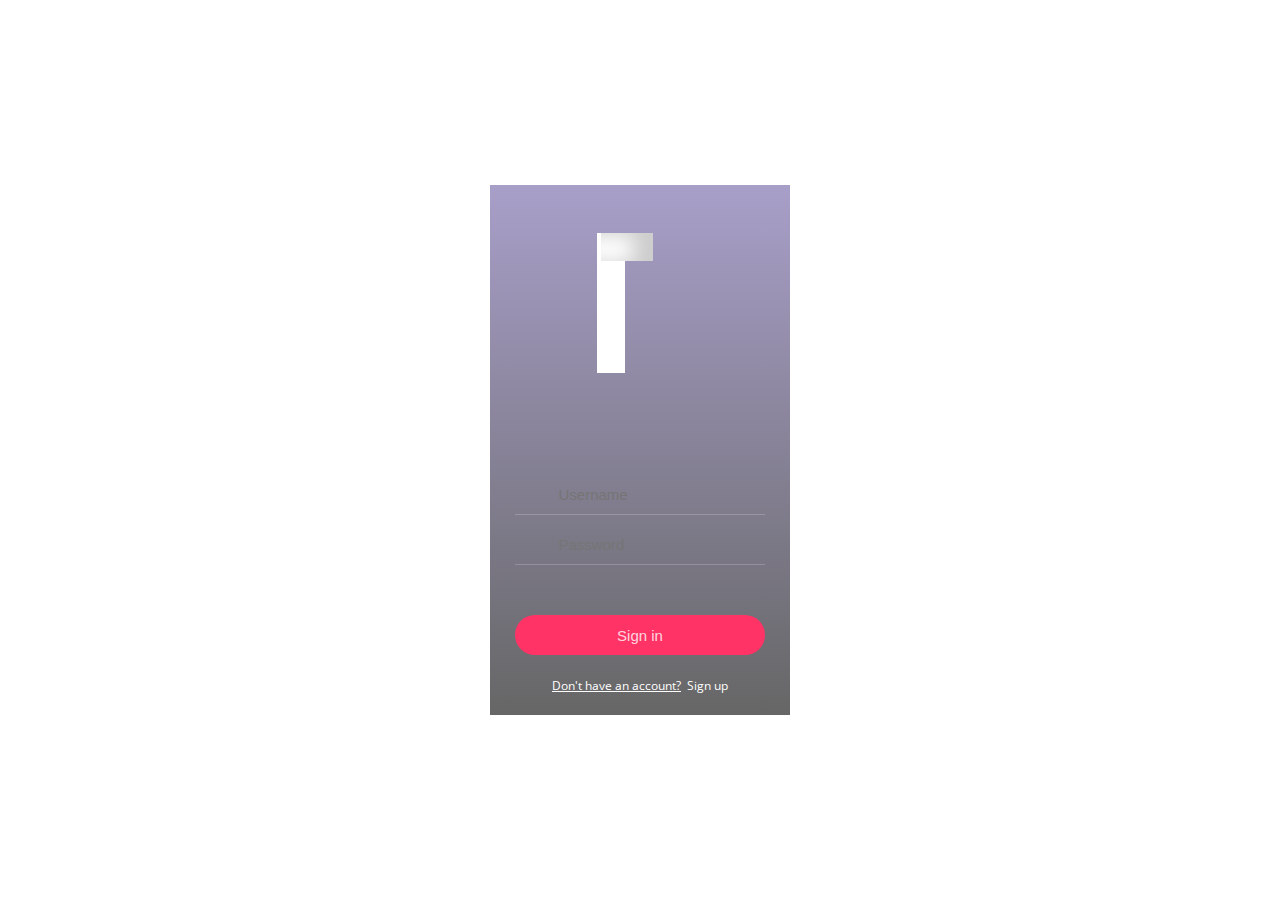
<file: test login/index.html>
<!DOCTYPE html>
<html >
<head>
  <meta charset="UTF-8">
  <title>Login/Logout animation concept</title>
  <meta name="viewport" content="width=device-width, initial-scale=1, user-scalable=yes">
  
  <link rel='stylesheet prefetch' href='https://fonts.googleapis.com/css?family=Open+Sans'>

      <link rel="stylesheet" href="css/style.css">

  
</head>
<body>
  <div class="cont">
  <div class="demo">
    <div class="login">
      <div class="login__check"></div>
      <div class="login__form">
        <div class="login__row">
          <svg class="login__icon name svg-icon" viewBox="0 0 20 20">
            <path d="M0,20 a10,8 0 0,1 20,0z M10,0 a4,4 0 0,1 0,8 a4,4 0 0,1 0,-8" />
          </svg>
          <input type="text" class="login__input name" placeholder="Username" required autofocus/>
        </div>
        <div class="login__row">
          <svg class="login__icon pass svg-icon" viewBox="0 0 20 20">
            <path d="M0,20 20,20 20,8 0,8z M10,13 10,16z M4,8 a6,8 0 0,1 12,0" />
          </svg>
          <input type="password" class="login__input pass" placeholder="Password" required/>
        </div>
        <button type="button" class="login__submit">Sign in</button>
        <p class="login__signup"><a href="https://www.soccersuck.com">Don't have an account?</a>&nbsp;&nbsp;<a>Sign up</a></p>
      </div>
    </div>
    
</body>
</html>
</file>
<file: test login/css/style.css>
*, *:before, *:after {
  box-sizing: border-box;
  margin: 0;
  padding: 0;
}

html, body {
  font-size: 62.5%;
  height: 100%;
  overflow: hidden;
}
@media (max-width: 768px) {
  html, body {
    font-size: 50%;
  }
}

svg {
  display: inline-block;
  width: 2rem;
  height: 2rem;
  overflow: visible;
}

.svg-icon {
  cursor: pointer;
}
.svg-icon path {
  stroke: rgba(255, 255, 255, 0.9);
  fill: none;
  stroke-width: 1;
}

input, button {
  outline: none;
  border: none;
}

.cont {
  position: relative;
  height: 100%;
  background-image: url("https://s3-us-west-2.amazonaws.com/s.cdpn.io/142996/slider-2.jpg");
  background-size: cover;
  overflow: auto;
  font-family: "Open Sans", Helvetica, Arial, sans-serif;
}

.demo {
  position: absolute;
  top: 50%;
  left: 50%;
  margin-left: -15rem;
  margin-top: -26.5rem;
  width: 30rem;
  height: 53rem;
  overflow: hidden;
}

.login {
  position: relative;
  height: 100%;
  background: -webkit-linear-gradient(top, rgba(146, 135, 187, 0.8) 0%, rgba(0, 0, 0, 0.6) 100%);
  background: linear-gradient(to bottom, rgba(146, 135, 187, 0.8) 0%, rgba(0, 0, 0, 0.6) 100%);
  -webkit-transition: opacity 0.1s, -webkit-transform 0.3s cubic-bezier(0.17, -0.65, 0.665, 1.25);
  transition: opacity 0.1s, -webkit-transform 0.3s cubic-bezier(0.17, -0.65, 0.665, 1.25);
  transition: opacity 0.1s, transform 0.3s cubic-bezier(0.17, -0.65, 0.665, 1.25);
  transition: opacity 0.1s, transform 0.3s cubic-bezier(0.17, -0.65, 0.665, 1.25), -webkit-transform 0.3s cubic-bezier(0.17, -0.65, 0.665, 1.25);
  -webkit-transform: scale(1);
          transform: scale(1);
}
.login.inactive {
  opacity: 0;
  -webkit-transform: scale(1.1);
          transform: scale(1.1);
}
.login__check {
  position: absolute;
  top: 16rem;
  left: 13.5rem;
  width: 14rem;
  height: 2.8rem;
  background: #fff;
  -webkit-transform-origin: 0 100%;
          transform-origin: 0 100%;
  -webkit-transform: rotate(-90deg);
          transform: rotate(-90deg);
}
.login__check:before {
  content: "";
  position: absolute;
  right: 0;
  bottom: -100%;
  width: 2.8rem;
  height: 5.2rem;
  background: #fff;
  box-shadow: inset -0.2rem -2rem 2rem rgba(0, 0, 0, 0.2);
}
.login__form {
  position: absolute;
  top: 50%;
  left: 0;
  width: 100%;
  height: 50%;
  padding: 1.5rem 2.5rem;
  text-align: center;
}
.login__row {
  height: 5rem;
  padding-top: 1rem;
  border-bottom: 1px solid rgba(255, 255, 255, 0.2);
}
.login__icon {
  margin-bottom: -0.4rem;
  margin-right: 0.5rem;
}
.login__icon.name path {
  stroke-dasharray: 73.50196075439453;
  stroke-dashoffset: 73.50196075439453;
  -webkit-animation: animatePath 2s 0.5s forwards;
          animation: animatePath 2s 0.5s forwards;
}
.login__icon.pass path {
  stroke-dasharray: 92.10662841796875;
  stroke-dashoffset: 92.10662841796875;
  -webkit-animation: animatePath 2s 0.5s forwards;
          animation: animatePath 2s 0.5s forwards;
}
.login__input {
  display: inline-block;
  width: 22rem;
  height: 100%;
  padding-left: 1.5rem;
  font-size: 1.5rem;
  background: transparent;
  color: #FDFCFD;
}
.login__submit {
  position: relative;
  width: 100%;
  height: 4rem;
  margin: 5rem 0 2.2rem;
  color: rgba(255, 255, 255, 0.8);
  background: #FF3366;
  font-size: 1.5rem;
  border-radius: 3rem;
  cursor: pointer;
  overflow: hidden;
  -webkit-transition: width 0.3s 0.15s, font-size 0.1s 0.15s;
  transition: width 0.3s 0.15s, font-size 0.1s 0.15s;
}
.login__submit:after {
  content: "";
  position: absolute;
  top: 50%;
  left: 50%;
  margin-left: -1.5rem;
  margin-top: -1.5rem;
  width: 3rem;
  height: 3rem;
  border: 2px dotted #fff;
  border-radius: 50%;
  border-left: none;
  border-bottom: none;
  -webkit-transition: opacity 0.1s 0.4s;
  transition: opacity 0.1s 0.4s;
  opacity: 0;
}
.login__submit.processing {
  width: 4rem;
  font-size: 0;
}
.login__submit.processing:after {
  opacity: 1;
  -webkit-animation: rotate 0.5s 0.4s infinite linear;
          animation: rotate 0.5s 0.4s infinite linear;
}
.login__submit.success {
  -webkit-transition: opacity 0.1s 0.3s, background-color 0.1s 0.3s, -webkit-transform 0.3s 0.1s ease-out;
  transition: opacity 0.1s 0.3s, background-color 0.1s 0.3s, -webkit-transform 0.3s 0.1s ease-out;
  transition: transform 0.3s 0.1s ease-out, opacity 0.1s 0.3s, background-color 0.1s 0.3s;
  transition: transform 0.3s 0.1s ease-out, opacity 0.1s 0.3s, background-color 0.1s 0.3s, -webkit-transform 0.3s 0.1s ease-out;
  -webkit-transform: scale(30);
          transform: scale(30);
  opacity: 0.9;
}
.login__submit.success:after {
  -webkit-transition: opacity 0.1s 0s;
  transition: opacity 0.1s 0s;
  opacity: 0;
  -webkit-animation: none;
          animation: none;
}
.login__signup {
  font-size: 1.2rem;
  color: #ABA8AE;
}
.login__signup a {
  color: #fff;
  cursor: pointer;
}

.app {
  position: absolute;
  top: 0;
  left: 0;
  width: 100%;
  height: 100%;
  opacity: 0;
  display: none;
  -webkit-transition: opacity 0.1s, -webkit-transform 0.3s cubic-bezier(0.68, -0.45, 0.465, 1.25);
  transition: opacity 0.1s, -webkit-transform 0.3s cubic-bezier(0.68, -0.45, 0.465, 1.25);
  transition: opacity 0.1s, transform 0.3s cubic-bezier(0.68, -0.45, 0.465, 1.25);
  transition: opacity 0.1s, transform 0.3s cubic-bezier(0.68, -0.45, 0.465, 1.25), -webkit-transform 0.3s cubic-bezier(0.68, -0.45, 0.465, 1.25);
  -webkit-transform: scale(1.2);
          transform: scale(1.2);
}
.app.active {
  opacity: 1;
  -webkit-transform: scale(1);
          transform: scale(1);
}
.app.active .app__user-photo {
  -webkit-transform: scale(1);
          transform: scale(1);
}
.app.active .app__meeting {
  -webkit-transform: translateY(0);
          transform: translateY(0);
  opacity: 1;
}
.app.active .app__logout {
  -webkit-transform: scale(1);
          transform: scale(1);
}
.app__top {
  position: relative;
  height: 28rem;
  background: rgba(0, 0, 0, 0.5);
  padding: 6rem 1.5rem 2rem;
  text-align: center;
}
.app__bot {
  position: relative;
  height: 25rem;
  background: #fff;
}
.app__menu-btn {
  position: absolute;
  top: 2rem;
  left: 1.5rem;
  width: 1.8rem;
  height: 1.7rem;
  cursor: pointer;
}
.app__menu-btn span, .app__menu-btn:before, .app__menu-btn:after {
  position: absolute;
  left: 0;
  width: 100%;
  height: 1px;
  background: rgba(255, 255, 255, 0.6);
}
.app__menu-btn span {
  top: 0.8rem;
}
.app__menu-btn:before {
  content: "";
  top: 0;
}
.app__menu-btn:after {
  content: "";
  bottom: 0;
}
.app__icon {
  position: absolute;
  top: 2rem;
}
.app__icon.search {
  right: 1.5rem;
  stroke-dasharray: 61.847137451171875;
  stroke-dashoffset: 61.847137451171875;
  -webkit-animation: animatePath 0.5s 0.5s forwards;
          animation: animatePath 0.5s 0.5s forwards;
}
.app__hello {
  font-size: 2.2rem;
  color: #fff;
  font-weight: normal;
  margin-bottom: 3rem;
}
.app__user {
  position: relative;
  display: inline-block;
  width: 9rem;
  height: 9rem;
  margin-bottom: 3rem;
}
.app__user-photo {
  width: 100%;
  height: 100%;
  border-radius: 50%;
  -webkit-transition: -webkit-transform 0.3s 0.2s cubic-bezier(0.62, 0.35, 0.56, 1.55);
  transition: -webkit-transform 0.3s 0.2s cubic-bezier(0.62, 0.35, 0.56, 1.55);
  transition: transform 0.3s 0.2s cubic-bezier(0.62, 0.35, 0.56, 1.55);
  transition: transform 0.3s 0.2s cubic-bezier(0.62, 0.35, 0.56, 1.55), -webkit-transform 0.3s 0.2s cubic-bezier(0.62, 0.35, 0.56, 1.55);
  -webkit-transform: scale(0);
          transform: scale(0);
}
.app__user-notif {
  position: absolute;
  top: 0;
  right: 0;
  width: 3rem;
  height: 3rem;
  border-radius: 50%;
  line-height: 3rem;
  text-align: center;
  background: #50D2C2;
  color: #fff;
  font-size: 1.5rem;
}
.app__month:after {
  content: "";
  display: table;
  clear: both;
}
.app__month-name {
  display: inline-block;
  color: rgba(255, 255, 255, 0.6);
  font-size: 1.2rem;
  text-transform: uppercase;
}
.app__month-btn {
  display: inline-block;
  width: 1.2rem;
  height: 1.2rem;
  border: 1px solid rgba(255, 255, 255, 0.6);
  border-left: none;
  border-bottom: none;
  cursor: pointer;
}
.app__month-btn.left {
  float: left;
  -webkit-transform: rotate(-135deg);
          transform: rotate(-135deg);
}
.app__month-btn.right {
  float: right;
  -webkit-transform: rotate(45deg);
          transform: rotate(45deg);
}
.app__days {
  height: 7rem;
  padding: 1.5rem 2rem;
  display: -webkit-box;
  display: -ms-flexbox;
  display: flex;
  -webkit-box-pack: justify;
      -ms-flex-pack: justify;
          justify-content: space-between;
  -ms-flex-wrap: wrap;
      flex-wrap: wrap;
}
.app__day {
  width: 14%;
  text-align: center;
  font-size: 1.2rem;
}
.app__day.weekday {
  color: #919197;
  text-transform: uppercase;
}
.app__day.date {
  font-size: 1.2rem;
  font-weight: bold;
  color: #3C3C43;
}
.app__meeting {
  position: relative;
  height: 6rem;
  border-top: 1px solid #EEEEEF;
  padding: 1rem 2rem 1rem 7.5rem;
  -webkit-transition: opacity 0.3s, -webkit-transform 0.3s;
  transition: opacity 0.3s, -webkit-transform 0.3s;
  transition: transform 0.3s, opacity 0.3s;
  transition: transform 0.3s, opacity 0.3s, -webkit-transform 0.3s;
  -webkit-transform: translateY(-50%);
          transform: translateY(-50%);
  opacity: 0;
}
.app__meeting:nth-child(1) {
  -webkit-transition-delay: 0.2s;
          transition-delay: 0.2s;
}
.app__meeting:nth-child(2) {
  -webkit-transition-delay: 0.3s;
          transition-delay: 0.3s;
}
.app__meeting:nth-child(3) {
  -webkit-transition-delay: 0.4s;
          transition-delay: 0.4s;
}
.app__meeting:nth-child(4) {
  -webkit-transition-delay: 0.5s;
          transition-delay: 0.5s;
}
.app__meeting:nth-child(5) {
  -webkit-transition-delay: 0.6s;
          transition-delay: 0.6s;
}
.app__meeting-photo {
  position: absolute;
  left: 2rem;
  top: 1rem;
  width: 4rem;
  height: 4rem;
}
.app__meeting-name {
  color: #000;
  font-size: 1.3rem;
}
.app__meeting-info {
  color: #949498;
  font-size: 1.1rem;
}
.app__logout {
  position: absolute;
  bottom: 3.3rem;
  right: 3.3rem;
  width: 4.6rem;
  height: 4.6rem;
  margin-right: -2.3rem;
  margin-bottom: -2.3rem;
  background: #FC3768;
  color: #fff;
  font-size: 2rem;
  border-radius: 50%;
  cursor: pointer;
  -webkit-transition: bottom 0.4s 0.1s, right 0.4s 0.1s, opacity 0.1s 0.7s, background-color 0.1s 0.7s, -webkit-transform 0.4s 0.4s;
  transition: bottom 0.4s 0.1s, right 0.4s 0.1s, opacity 0.1s 0.7s, background-color 0.1s 0.7s, -webkit-transform 0.4s 0.4s;
  transition: bottom 0.4s 0.1s, right 0.4s 0.1s, transform 0.4s 0.4s, opacity 0.1s 0.7s, background-color 0.1s 0.7s;
  transition: bottom 0.4s 0.1s, right 0.4s 0.1s, transform 0.4s 0.4s, opacity 0.1s 0.7s, background-color 0.1s 0.7s, -webkit-transform 0.4s 0.4s;
  -webkit-transform: scale(0);
          transform: scale(0);
}
.app__logout.clicked {
  bottom: 50%;
  right: 50%;
  -webkit-transform: scale(30) !important;
          transform: scale(30) !important;
  opacity: 0.9;
}
.app__logout.clicked svg {
  opacity: 0;
}
.app__logout-icon {
  position: absolute;
  width: 3rem;
  height: 3rem;
  top: 50%;
  left: 50%;
  margin-left: -1.5rem;
  margin-top: -1.5rem;
  -webkit-transition: opacity 0.1s;
  transition: opacity 0.1s;
}
.app__logout-icon path {
  stroke-width: 4px;
  stroke-dasharray: 64.36235046386719;
  stroke-dashoffset: 64.36235046386719;
  -webkit-animation: animatePath 0.5s 0.5s forwards;
          animation: animatePath 0.5s 0.5s forwards;
}

.ripple {
  position: absolute;
  width: 15rem;
  height: 15rem;
  margin-left: -7.5rem;
  margin-top: -7.5rem;
  background: rgba(0, 0, 0, 0.4);
  -webkit-transform: scale(0);
          transform: scale(0);
  -webkit-animation: animRipple 0.4s;
          animation: animRipple 0.4s;
  border-radius: 50%;
}

@-webkit-keyframes animRipple {
  to {
    -webkit-transform: scale(3.5);
            transform: scale(3.5);
    opacity: 0;
  }
}

@keyframes animRipple {
  to {
    -webkit-transform: scale(3.5);
            transform: scale(3.5);
    opacity: 0;
  }
}
@-webkit-keyframes rotate {
  to {
    -webkit-transform: rotate(360deg);
            transform: rotate(360deg);
  }
}
@keyframes rotate {
  to {
    -webkit-transform: rotate(360deg);
            transform: rotate(360deg);
  }
}
@-webkit-keyframes animatePath {
  to {
    stroke-dashoffset: 0;
  }
}
@keyframes animatePath {
  to {
    stroke-dashoffset: 0;
  }
}
</file>
